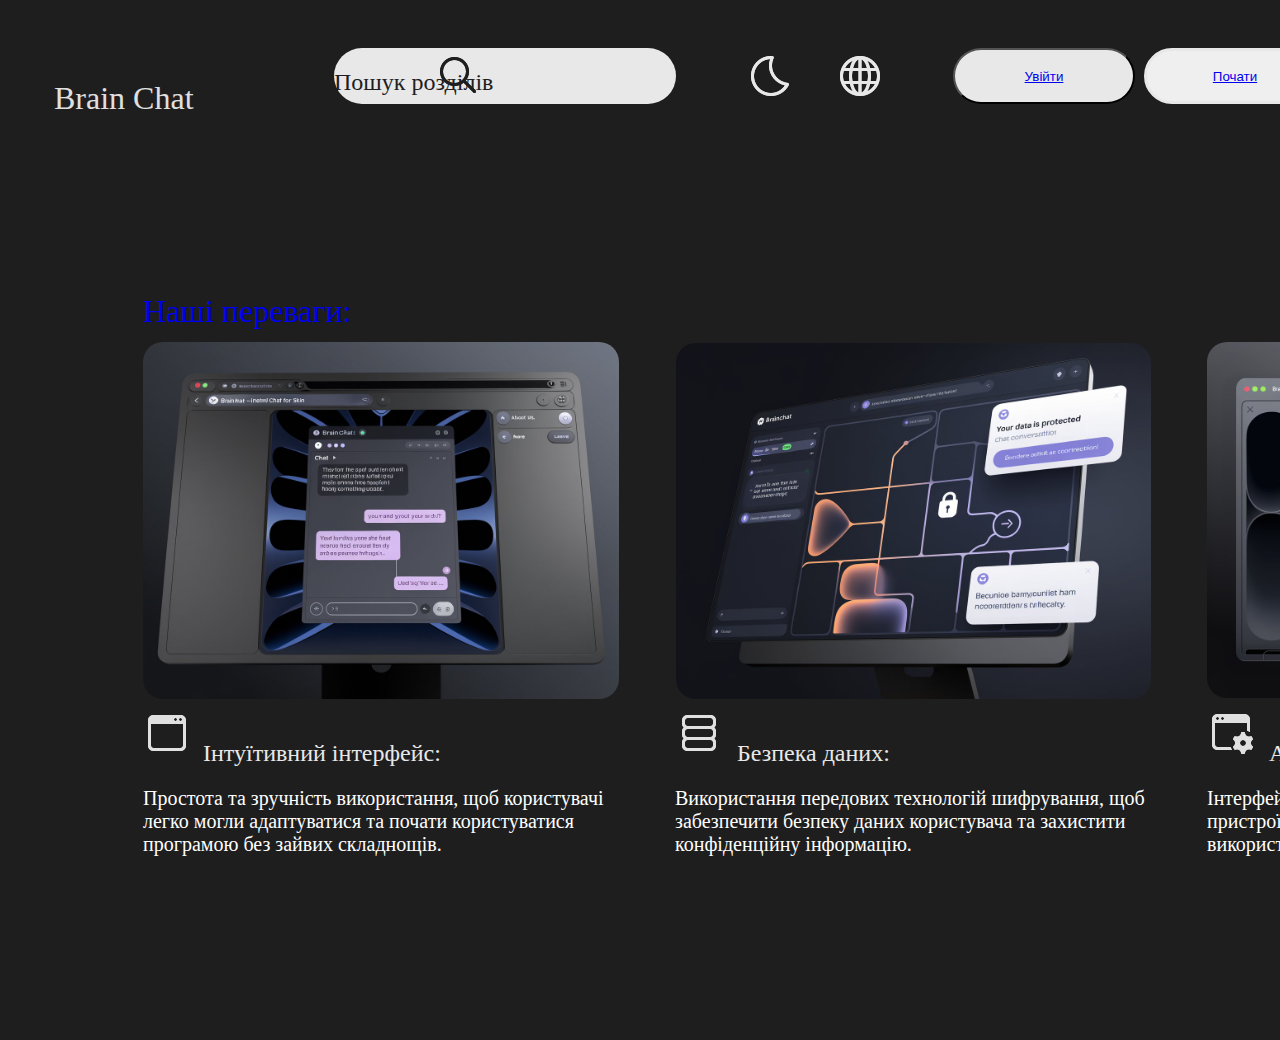
<file: СhatBot/index.html>
<!DOCTYPE html>
<html lang="en">
<link>
    <meta charset="UTF-8">
    <meta name="viewport">
    <title>BrainChat - Главная страница</title>
    <link rel="stylesheet" href="style.css">
    
</head>

<body class="Background">
    <div class="SiteHeader">
        <h1 class="Texth1">
            Brain Chat
        </h1>
        <button class="LoginBtn"><a href ="bottom.html">Увійти</button>
        <button class="BeginBtn"><a href ="Chat.html">Почати</button>
        <img class="Icons">
            <img class="Globe" src="Globe.png"> 
            <img class="Moon" src="Moon.png"> 
            <img class="Menu" src="Menu.png"> 
            
        </div>
        <div class="Advantages">
            <h1 class="TextAdvantages">
                Наші переваги:
            </h1>
            <h2 class="IntuitiveInterface">
                Інтуїтивний інтерфейс:
            </h2>
            <p class="TextIntuitiveInterface">
                Простота та зручність використання, щоб користувачі легко могли адаптуватися та почати користуватися програмою без зайвих складнощів.
            </p>
            <img class="IntarfaceBrainChat" src="IntarfaceBrainChat.jpeg"> 
            
            <img class="AdaptiveInterface" src="AdaptiveInterface.png"> 
            

            <h2 class="TextSecurity">
                Безпека даних:
            </h2>
            <p class="TextDataSecurity">
                Використання передових технологій шифрування, щоб забезпечити безпеку даних користувача та захистити конфіденційну інформацію.
            </p>
            <img class="SecurityDatabase" src="SecurityDatabase.jpeg"> 

            <img class="database" src="database.png"> 

            <h2 class="TextDesign">
                Адаптивний дизайн:
            </h2>
            <p class="TextAdaptiveDesign">
                Інтерфейс, який автоматично підлаштовується під різні пристрої (мобільні, планшети, комп'ютери), що робить використання BrainChat зручним у будь-яких умовах.
            </p>
            <img class="AdaptiveDesign" src="AdapriveDesign.jpeg"> 

            <img class="BrowserSettings" src="browser-window-settings.png"> 
        </div>
        <div class="Rectangle17">
           <h2 class="TextSearch">
            Пошук розділів
           </h2>
           <img class="Search" src="Search.png"> 
        </div>
    </div>
</body>
</html>
</file>
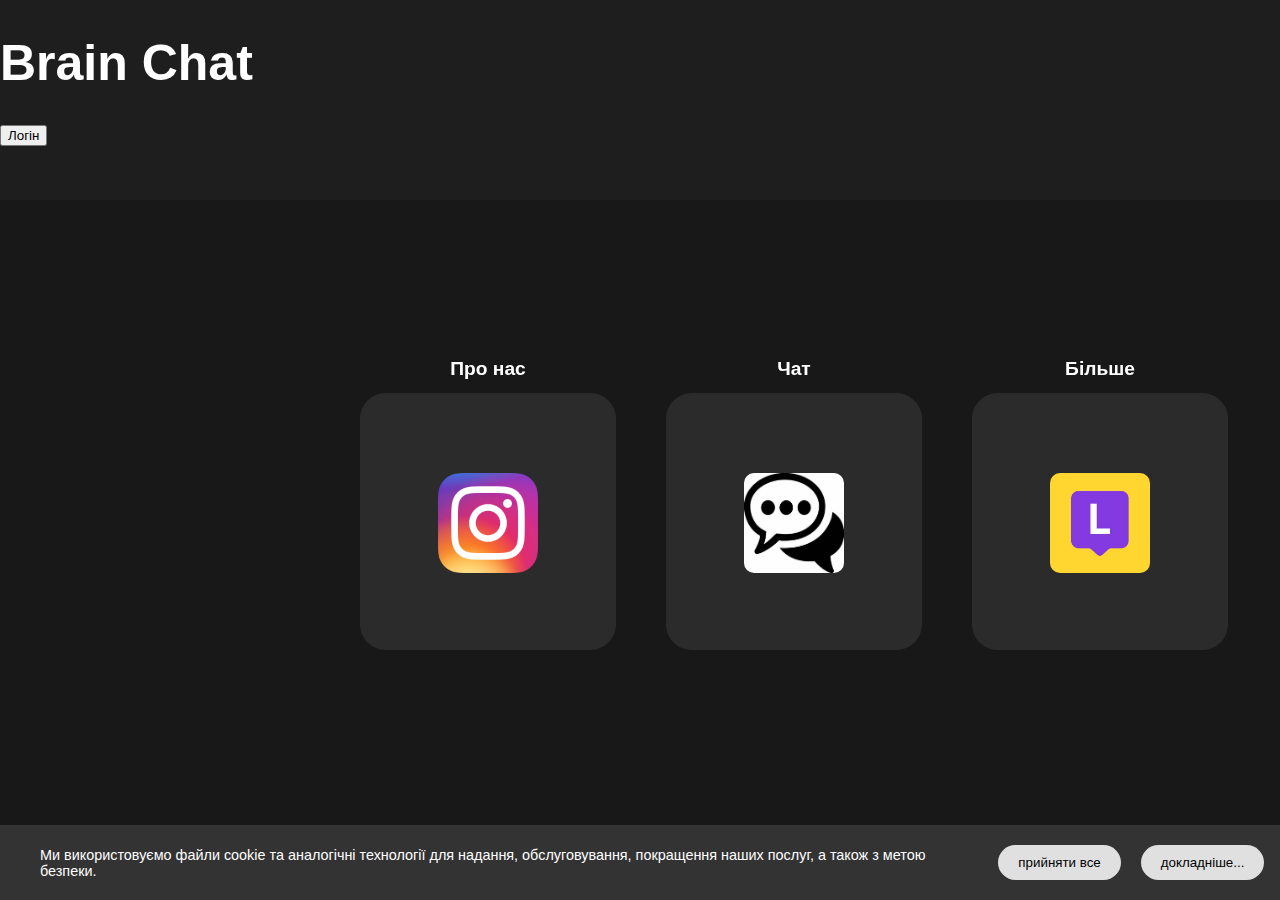
<file: СhatBot/bottom.html>
<!DOCTYPE html>
<html>
<head>
    <meta charset='UTF-8'>
    <title> Quiz </title>
    <link rel="stylesheet" href="bottom.css"> 
</head>
<body>
<header>
<h1 class="brain">Brain Chat</h1>
<button class="login">Логiн</button>
</header>
<div class="container"> 
    <div class="column"> 
        <h1>Про нас</h1> 
        <div class="rectangle"><a href="https://www.instagram.com/"><img src="Instagram_icon.png.webp" class="icons"></a></div> 
    </div> 
 
    <div class="column"> 
        <h1>Чат</h1> 
        <div class="rectangle"><img src="OIP.jpg" class="icons"></div> 
    </div> 
 
    <div class="column"> 
        <h1>Більше</h1> 
        <div class="rectangle"><a href="https://www.instagram.com/"><img src="1573122189432.jpg" class="icons"></a></div>
        <div class="column2">

        </div>

    </div> 
</div> 

<div class="footer">
    <p>Ми використовуємо файли cookie та аналогічні технології для надання, обслуговування, покращення наших послуг, а також з метою безпеки.</p>
    <button class="accept">прийняти все</button>
    <button class="details">докладніше...</button>
</div>

</body>
</html>
</file>
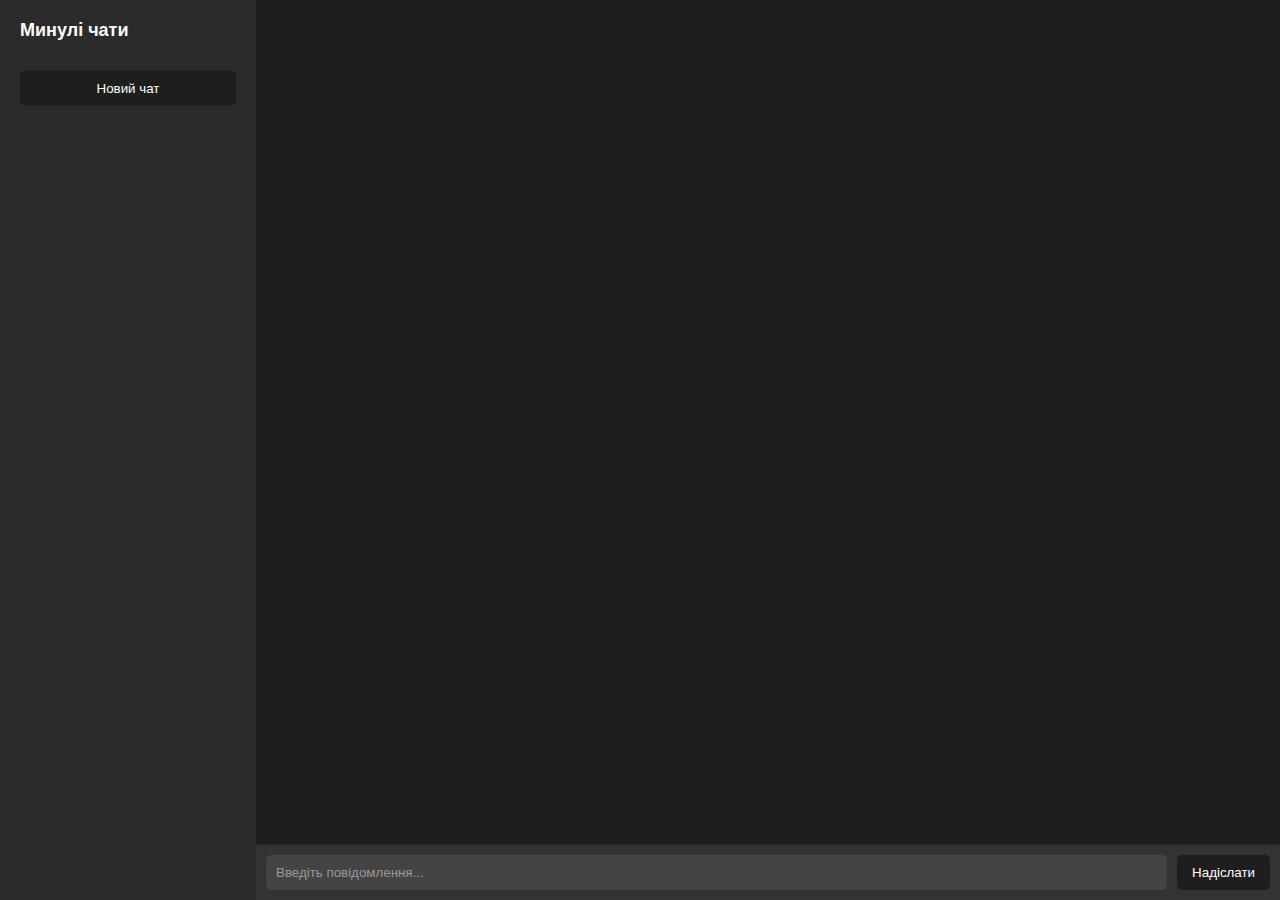
<file: СhatBot/Chat.html>
<!DOCTYPE html>  
<html> 
<head> 
    <meta charset='UTF-8'> 
    <title>Chat</title> 
    <link rel="stylesheet" href="Chat.css">
</head> 
<body> 
    <div class="sidebar">
        <h3>Минулі чати</h3>
        <div id="chatHistoryList">
            
        </div>
        
        <button onclick="startNewChat()" class="new-chat-button">Новий чат</button>
    </div>
    
    <div class="chat-container">
        <div class="messages" id="chatMessages">
            
        </div>
        
        <div class="input-container">
            <input type="text" id="messageInput" placeholder="Введіть повідомлення..." />
            <button onclick="sendMessage()">Надіслати</button>
        </div>
    </div>

<script>
        let chatHistory = JSON.parse(localStorage.getItem('chatHistory')) || [];
        let currentChat = [];

        function renderChatHistory() {
            const chatHistoryList = document.getElementById("chatHistoryList");
            chatHistoryList.innerHTML = "";
            chatHistory.forEach((chat, index) => {
                const chatLink = document.createElement("div");
                chatLink.classList.add("chat-link");
                chatLink.textContent = `Чат ${index + 1}`;
                chatLink.onclick = () => loadChat(index);
                chatHistoryList.appendChild(chatLink);
            });
        }

        function loadChat(index) {
            const chatMessages = document.getElementById("chatMessages");
            chatMessages.innerHTML = "";
            const chat = chatHistory[index];
            chat.forEach(message => {
                const messageElement = document.createElement("div");
                messageElement.classList.add("message", message.sender);
                messageElement.textContent = message.text;
                chatMessages.appendChild(messageElement);
            });
        }
        function startNewChat() {
    if (currentChat.length > 0) {
        chatHistory.push(currentChat); 
        localStorage.setItem('chatHistory', JSON.stringify(chatHistory)); 
        currentChat = [];
    }
    renderChatHistory(); 
    document.getElementById("chatMessages").innerHTML = ""; 
}

        function sendMessage() {
            const messageInput = document.getElementById("messageInput");
            const messageText = messageInput.value.trim();
            const chatMessages = document.getElementById("chatMessages");

            if (messageText !== "") {
               
                const userMessage = document.createElement("div");
                userMessage.classList.add("message", "user");
                userMessage.textContent = messageText;
                chatMessages.appendChild(userMessage);

                
                messageInput.value = "";

                
                setTimeout(() => {
                    const botMessage = document.createElement("div");
                    botMessage.classList.add("message", "bot");
                    botMessage.textContent = `Бот: ${messageText}`;
                    chatMessages.appendChild(botMessage);

                    
                    chatMessages.scrollTop = chatMessages.scrollHeight;
                }, 500);
            }
        }
    </script>
</body> 
</html>
</file>
<file: СhatBot/style.css>
/* Rectangle 16 */
.LoginBtn {
    position: absolute;
    width: 182px;
    height: 56px;
    left: 945px;
    top: 40px;

    background: #E8E8E8;
    border-radius: 67px;
}
.Background{
/* Шапка сайту */

position: relative;
width: 1440px;
height: 1024px;

background: #1E1E1E;
}



.BeginBtn {
    /* Rectangle 18 */

    box-sizing: border-box;

    position: absolute;
width: 182px;
height: 56px;
left: 1136px;
top: 40px;

border: 3px solid #E8E8E8;
border-radius: 67px;
}
.Rectangle17 {
/* Rectangle 17 */

position: absolute;
width: 342px;
height: 56px;
left: 326px;
top: 40px;

background: #E8E8E8;
border-radius: 67px;
}

.TextSearch {
/* Пошук розділів */

width: 174px;
height: 28px;

font-family: 'Roboto';
font-style: normal;
font-weight: 400;
font-size: 24px;
line-height: 28px;

color: #1E1E1E;
}

/* Brain Chat */
.Texth1 {
    position: absolute;
    width: 150px;
    height: 46px;
    left: 46px;
    top: 50px;
    
    font-family: 'Roboto';
    font-style: normal;
    font-weight: 500;
    font-size: 32px;
    line-height: 38px;
    
    color: #E0E0E0;
}

/* Globe 1 */
.Globe {
    position: absolute;
    width: 48px;
    height: 48px;
    left: 828px;
    top: 44px;
    
    background: url(Globe.png);
}

.Moon {
      /* Moon 1 */

position: absolute;
width: 48px;
height: 48px;
left: 738px;
top: 44px;

background: url(Moon.png);
}
.Menu {
/* Menu 1 */

position: absolute;
width: 48px;
height: 48px;
left: 1360px;
top: 44px;

background: url(Menu.png);
}
.Search {
/* icons8-поиск-48 1 */
width: 48px;
height: 48px;
position: relative;
left: 100px;
bottom: 65px;

background: url(Search.png);
}
.IntuitiveInterface {
/* Інтуїтивний інтерфейс: */

position: absolute;
width: 259px;
height: 28px;
left: 195px;
top: 711px;

font-family: 'Roboto';
font-style: normal;
font-weight: 500;
font-size: 24px;
line-height: 28px;

color: #E8E8E8;
}

.TextAdvantages {
/* Наші переваги: */

position: absolute;
width: 235px;
height: 38px;
left: 135px;
top: 263px;

font-family: 'Roboto';
font-style: normal;
font-weight: 500;
font-size: 32px;
line-height: 38px;
}

.AdaptiveInterface {
/* application-window 1 */

position: absolute;
width: 48px;
height: 48px;
left: 135px;
top: 701px;

background: url(AdaptiveInterface.png);
}
.TextSecurity{
/* Безпека даних: */

position: absolute;
width: 176px;
height: 28px;
left: 729px;
top: 711px;

font-family: 'Roboto';
font-style: normal;
font-weight: 500;
font-size: 24px;
line-height: 28px;

color: #E8E8E8;
}



/* Адаптивний дизайн: */
.TextDesign{
    position: absolute;
    width: 233px;
    height: 28px;
    left: 1261px;
    top: 711px;
    
    font-family: 'Roboto';
    font-style: normal;
    font-weight: 500;
    font-size: 24px;
    line-height: 28px;
    
    color: #E8E8E8;
}


.TextIntuitiveInterface {
/* Простота та зручність використання, щоб користувачі легко могли адаптуватися та почати користуватися програмою без зайвих складнощів. */

position: absolute;
width: 476px;
height: 92px;
left: 135px;
top: 759px;

font-family: 'Roboto';
font-style: normal;
font-weight: 400;
font-size: 20px;
line-height: 23px;

color: #FFFFFF;
}

/* Використання передових технологій шифрування, щоб забезпечити безпеку даних користувача та захистити конфіденційну інформацію. */
.TextDataSecurity {
    position: absolute;
    width: 476px;
    height: 69px;
    left: 667px;
    top: 759px;
    
    font-family: 'Roboto';
    font-style: normal;
    font-weight: 400;
    font-size: 20px;
    line-height: 23px;
    
    color: #FFFFFF;
}


.TextAdaptiveDesign {
/* Інтерфейс, який автоматично підлаштовується під різні пристрої (мобільні, планшети, комп'ютери), що робить використання BrainChat зручним у будь-яких умовах. */

position: absolute;
width: 476px;
height: 92px;
left: 1199px;
top: 759px;

font-family: 'Roboto';
font-style: normal;
font-weight: 400;
font-size: 20px;
line-height: 23px;

color: #FFFFFF;
}

.IntarfaceBrainChat {
/* IntarfaceBrainChat 1 */

position: absolute;
width: 476px;
height: 357px;
left: 135px;
top: 334px;

background: url(IntarfaceBrainChat.jpeg);
border-radius: 20px;
}

.AdaptiveDesign {
/* AdapriveDesign 1 */

position: absolute;
width: 476px;
height: 356px;
left: 1199px;
top: 334px;

background: url(AdapriveDesign.jpeg);
border-radius: 20px;
}

.SecurityDatabase {
/* SecurityDatabase 1 */

position: absolute;
width: 475px;
height: 356px;
left: 668px;
top: 335px;

background: url(SecurityDatabase.jpeg);
border-radius: 20px;
}

.database {
/* database 1 */

position: absolute;
width: 48px;
height: 48px;
left: 667px;
top: 701px;

background: url(database.png);
}
.BrowserSettings {
/* browser-window-settings 1 */


position: absolute;
width: 48px;
height: 48px;
left: 1199px;
top: 700px;

background: url(browser-window-settings.png);
}
</file>
<file: СhatBot/bottom.css>
body {
    margin: 0;
    display: flex;
    flex-direction: column;
    justify-content: flex-end;
    min-height: 100vh;
    font-family: Arial, sans-serif;
    background-color: #181818;
}
header{
width: 100%;
height: 200px;
background-color: #1E1E1E;
margin-bottom: 700px;
}
.brain {
font-size: 50px;
}

.container {
    display: flex;
    gap: 50px;  
    position: fixed;
    bottom: 250px; 
    left: 360px;  
    flex-direction: row;
    align-items: center;
}

.column {
    text-align: center;
}

.rectangle { 
    background-color: #2B2B2B; 
    width: 256px; 
    height: 257px; 
    border-radius: 10%; 
}
.icons {
width: 100px;
height: 100px;
margin-top: 80px;
border-radius: 10%;

}

h1 {
    color: white;
    font-size: 1.2em;
}

.footer {
    background-color: #333333;
    color: white;
    width: 98%;
    text-align: center;
    padding: 20px;
    font-size: 0.9em;
    position: fixed;
    bottom: 0;
    display: flex;
    justify-content: space-between;
    align-items: center;
    
}

.footer p {
    margin: 0;
    padding: 0 20px;
    flex: 1;
    text-align: left;
}

.footer button {
    background-color: #e0e0e0;
    border: none;
    padding: 10px 20px;
    border-radius: 30px;
    margin: 0 10px;
    cursor: pointer;
}


.accept {
    background-color: #ccc;
    margin-right:50px;
}

.details {
    background-color: #555;
    margin-right:50px;
}
</file>
<file: СhatBot/Chat.css>
* {
    margin: 0;
    padding: 0;
    box-sizing: border-box;
    font-family: Arial, sans-serif;
}

body {
    display: flex;
    height: 100vh;
    background-color: #1e1e1e;
    color: #fff;
}


.sidebar {
    width: 20%;
    background-color: #2b2b2b;
    padding: 20px;
}

.sidebar h3 {
    font-size: 18px;
    margin-bottom: 20px;
}


.chat-container {
    width: 80%;
    display: flex;
    flex-direction: column;
    justify-content: space-between;
    background-color: #1e1e1e;
    border-radius: 8px;
    margin-left: 0px;
}


.messages {
    padding: 20px;
    flex-grow: 1;
    overflow-y: auto;
    display: flex;
    flex-direction: column;
    gap: 10px;
}

.message {
    padding: 10px 15px;
    border-radius: 10px;
    max-width: 60%;
    font-size: 14px;
    color: #fff;
}

.user {
    background-color: #444;
    align-self: flex-end;
}

.bot {
    background-color: #444;
    align-self: flex-start;
}


.input-container {
    display: flex;
    padding: 10px;
    background-color: #333;
    border-top: 1px solid #2b2b2b;
    margin-left: 0px;
}

.input-container input {
    flex-grow: 1;
    padding: 10px;
    border: none;
    border-radius: 5px;
    background-color: #444;
    color: #ccc;
    margin-right: 10px;
}

.input-container input::placeholder {
    color: #999;
}

.input-container button {
    padding: 10px 15px;
    border: none;
    background-color: #1e1e1e;
    color: #fff;
    border-radius: 5px;
    cursor: pointer;
}

.input-container button:hover {
    background-color: #1e1e1e;
}


.messages::-webkit-scrollbar {
    width: 10px;
}

.messages::-webkit-scrollbar-thumb {
    background-color: #2b2b2b;
    border-radius: 10px;
}

.new-chat-button {
    padding: 10px;
    background-color: #1e1e1e;
    color: #fff;
    border: none;
    border-radius: 5px;
    cursor: pointer;
    width: 100%;
    margin-top: 10px;
    text-align: center;
}

.new-chat-button:hover {
    background-color: #1e1e1e;
}
</file>
